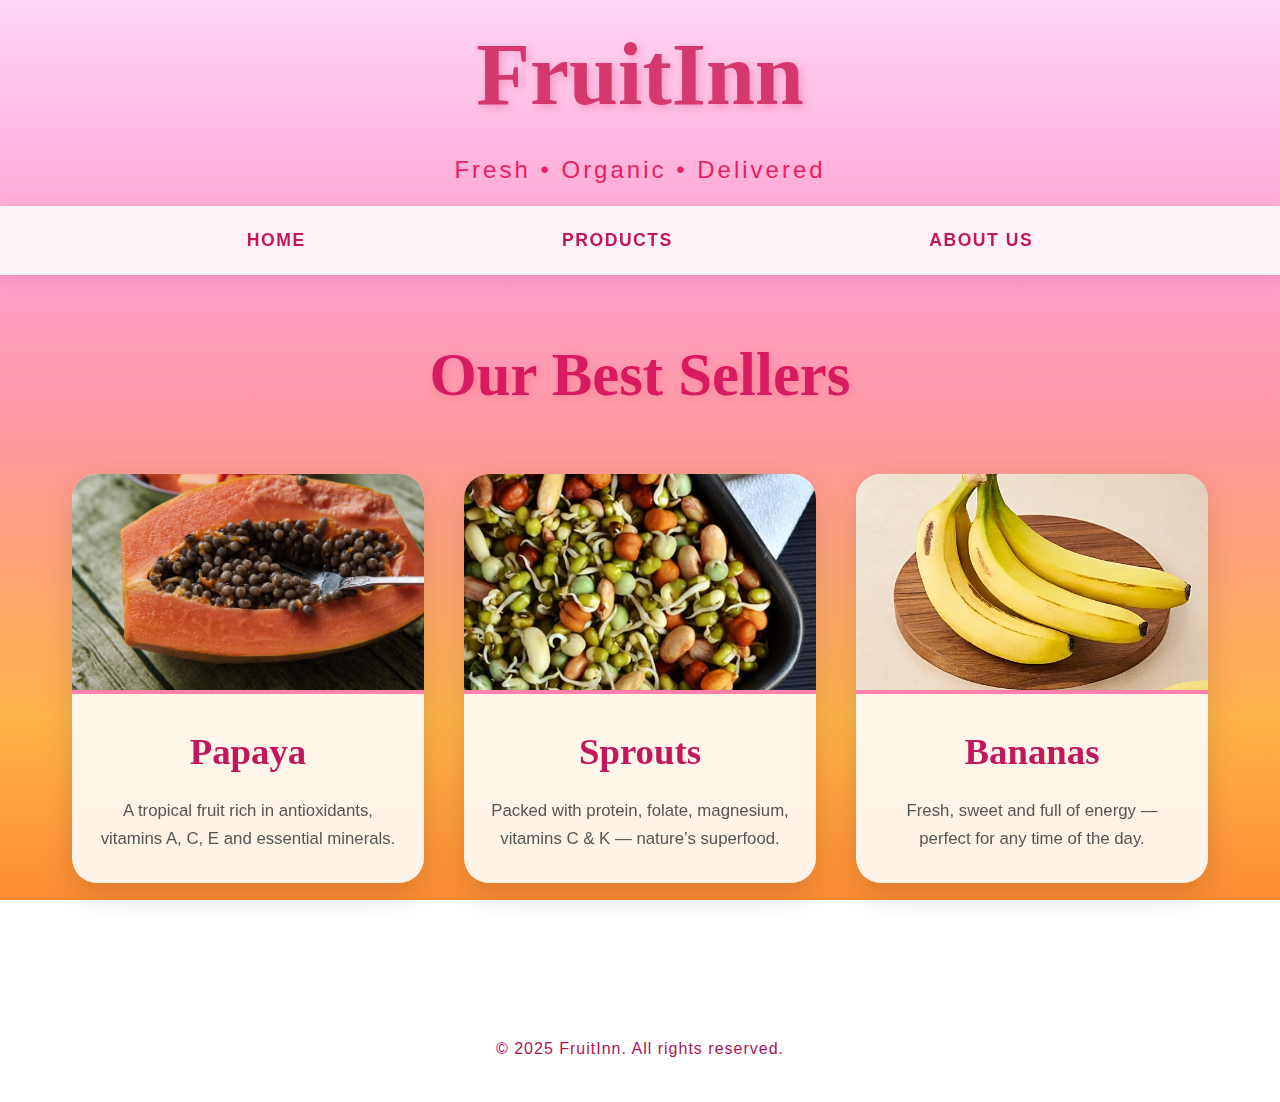
<file: index.html>
<!DOCTYPE html>
<html lang="en">
<head>
    <meta charset="UTF-8" />
    <meta name="viewport" content="width=device-width, initial-scale=1.0"/>
    <title>FruitInn - Fresh Fruits Delivered</title>
    <link rel="stylesheet" href="fruitinn.css" />
</head>
<body>

    <header>
        <h1>FruitInn</h1>
        <p class="tagline">Fresh • Organic • Delivered</p>
    </header>

    <nav>
        <a href="index.html">Home</a>
        <a href="products.html">Products</a>
        <a href="about.html">About Us</a>
    </nav>


    <section class="content">
        <h2>Our Best Sellers</h2>
        <div class="cards">
            <div class="card">
                <img src="papaya.jpg" alt="Papaya">
                <h3>Papaya</h3>
                <p>A tropical fruit rich in antioxidants, vitamins A, C, E and essential minerals.</p>
            </div>
            <div class="card">
                <img src="sprouts.jpg" alt="Sprouts">
                <h3>Sprouts</h3>
                <p>Packed with protein, folate, magnesium, vitamins C & K — nature’s superfood.</p>
            </div>
            <div class="card">
                <img src="banana.jpg" alt="Bananas">
                <h3>Bananas</h3>
                <p>Fresh, sweet and full of energy — perfect for any time of the day.</p>
            </div>
        </div>
    </section>

    <footer>
        <p>© 2025 FruitInn. All rights reserved.</p>
    </footer>

</body>
</html>
</file>
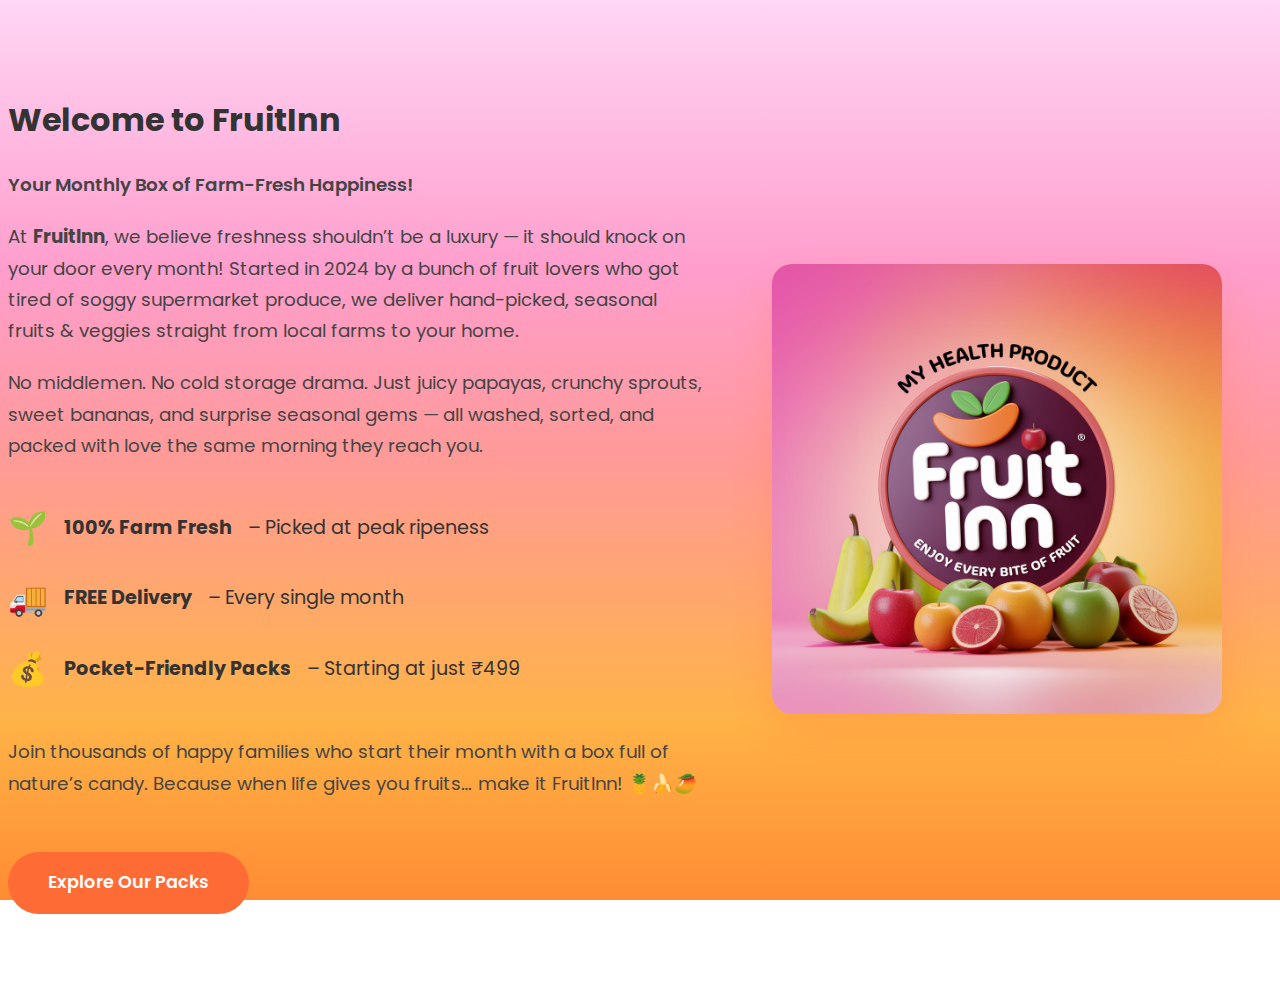
<file: about.html>
<!DOCTYPE html>
<html lang="en">
<head>
  <meta charset="UTF-8" />
  <meta name="viewport" content="width=device-width, initial-scale=1.0"/>
  <title>About Us - FruitInn</title>
  <link rel="stylesheet" href="about.css" />
  <link href="https://fonts.googleapis.com/css2?family=Pacifico&family=Poppins:wght@300;400;500;600;700&display=swap" rel="stylesheet">
</head>
<body>

  <div class="container">
    <section class="about-fruitinn">

      <div class="about-text">
        <h1 class="main-heading">Welcome to FruitInn </h1>
        <p class="tagline">Your Monthly Box of Farm-Fresh Happiness!</p>

        <p>
          At <strong>FruitInn</strong>, we believe freshness shouldn’t be a luxury — it should knock on your door every month! 
          Started in 2024 by a bunch of fruit lovers who got tired of soggy supermarket produce, we deliver 
          hand-picked, seasonal fruits & veggies straight from local farms to your home.
        </p>

        <p>
          No middlemen. No cold storage drama. Just juicy papayas, crunchy sprouts, sweet bananas, and surprise seasonal gems 
          — all washed, sorted, and packed with love the same morning they reach you.
        </p>

        <div class="highlights">
          <div class="highlight">
            <span class="emoji">🌱</span>
            <strong>100% Farm Fresh</strong> – Picked at peak ripeness
          </div>
          <div class="highlight">
            <span class="emoji">🚚</span>
            <strong>FREE Delivery</strong> – Every single month
          </div>
          <div class="highlight">
            <span class="emoji">💰</span>
            <strong>Pocket-Friendly Packs</strong> – Starting at just ₹499
          </div>
        </div>

        <p class="closing">
          Join thousands of happy families who start their month with a box full of nature’s candy.  
          Because when life gives you fruits… make it FruitInn! 🍍🍌🥭
        </p>

        <a href="products.html" class="btn-primary">Explore Our Packs</a>
      </div>

      <div class="about-image">
        <img src="fruitin1.jpg" alt="FruitInn Delivery Happiness" class="delivery-img">
      </div>

    </section>
  </div>

</body>
</html>
</file>
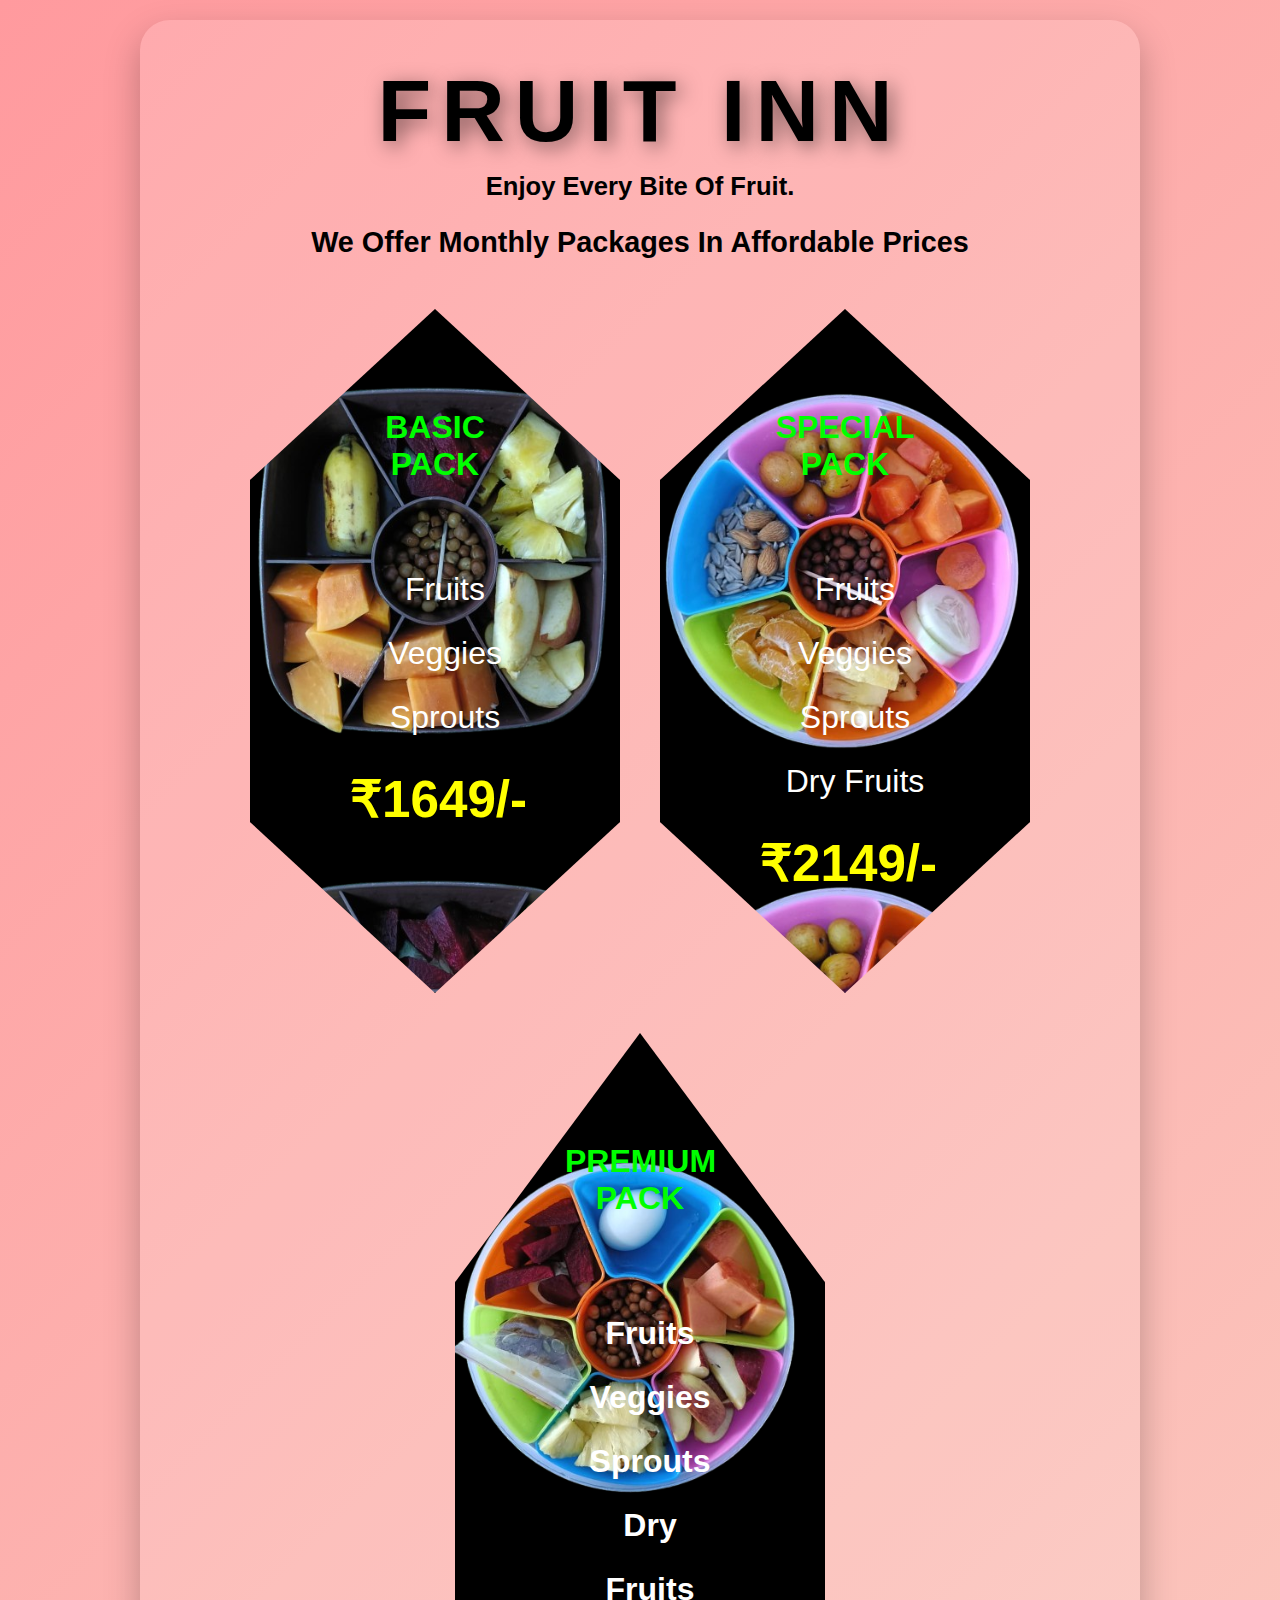
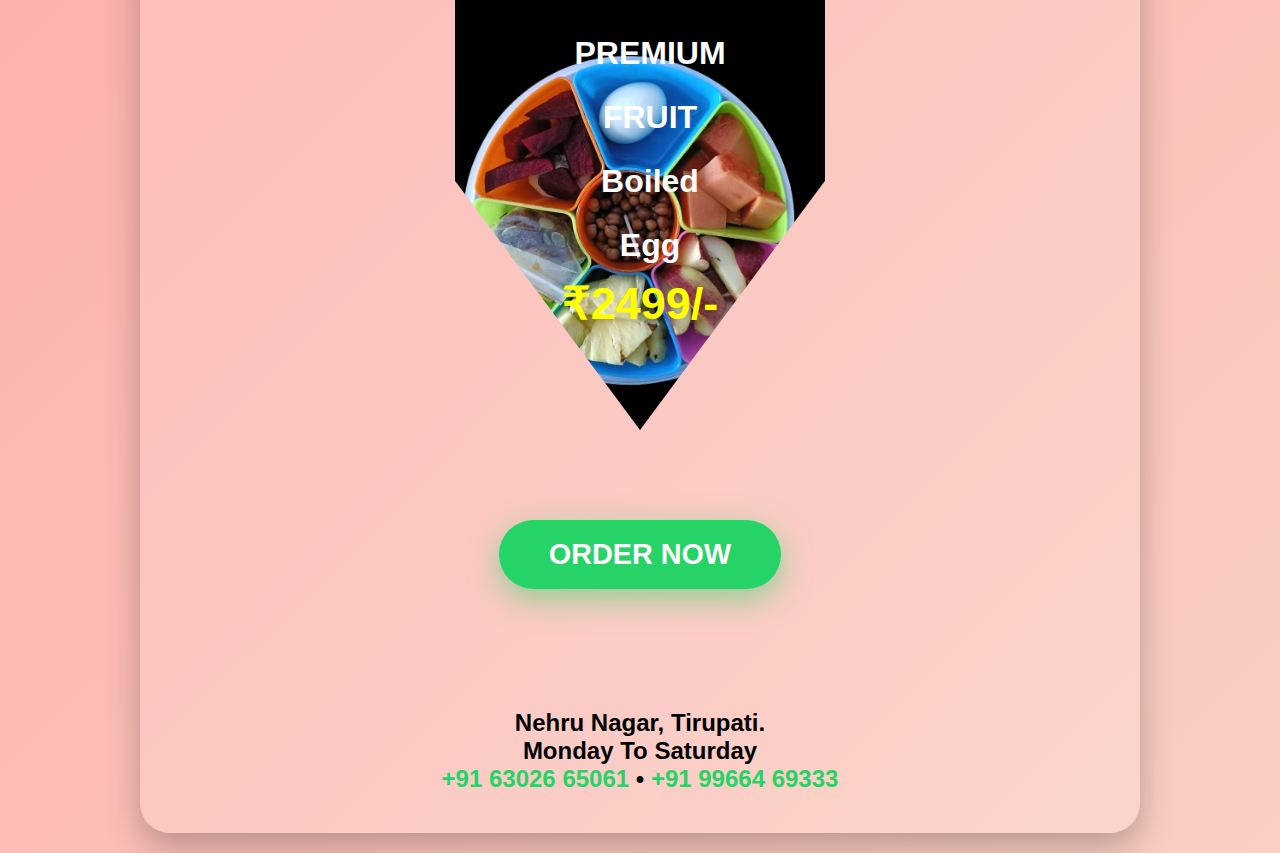
<file: products.html>
<!DOCTYPE html>
<html lang="en">
<head>
    <meta charset="UTF-8" />
    <meta name="viewport" content="width=device-width, initial-scale=1.0"/>
    <title>FruitInn - Monthly Fresh Packs</title>
    <link rel="stylesheet" href="product.css" />
</head>
<body>

    <div class="container">

        <h1>FRUIT INN</h1>
        <p class="tagline">Enjoy Every Bite Of Fruit.</p>
        <p class="subtitle">We Offer Monthly Packages In Affordable Prices</p>

        <div class="packs">

            <!-- Basic Pack -->
            <div class="pack basic">
                <div class="pack-title">BASIC PACK</div>
                <div class="details">
                    <br>
                    Fruits<br>
                    Veggies<br>
                    Sprouts
                </div>
                <div class="price">₹1649/-</div>
            </div>

            <!-- Special Pack -->
            <div class="pack special">
                <div class="pack-title">SPECIAL PACK</div>
                <div class="details">
                    <br>
                    Fruits<br>
                    Veggies<br>
                    Sprouts<br>
                    Dry Fruits
                </div>
                <div class="price">₹2149/-</div>
            </div>

            <!-- Premium Pack -->
            <div class="pack premium">
                <div class="free-badge">FREE<br>Delivery</div>
                <div class="pack-title">PREMIUM PACK</div>
                <div class="details">
                    <br>
                    Fruits<br>
                    Veggies<br>
                    Sprouts<br>
                    Dry Fruits<br>
                    PREMIUM FRUIT<br>
                     Boiled Egg
                </div>
                <div class="pricep">₹2499/-</div>
            </div>

            <!-- Delivery Boy -->
            <!-- <img src="delivary.jpg" alt="Free Delivery Boy" class="delivery-boy"> -->

        </div>

        <a href="https://wa.me/916302665061" target="_blank" class="order-btn">
            ORDER NOW
        </a>

        <div class="contact">
            <p>Nehru Nagar, Tirupati.</p>
            <p>Monday To Saturday</p>
            <p>
                <a href="tel:+916302665061">+91 63026 65061</a> • 
                <a href="tel:+919966469333">+91 99664 69333</a>
            </p>
        </div>

    </div>

</body>
</html>
</file>
<file: fruitinn.css>
/* fruitinn.css - Soft Watercolor Dream Theme */

* {
    margin: 0;
    padding: 0;
    box-sizing: border-box;
}

body {
    font-family: 'Poppins', sans-serif;
    background: linear-gradient(to bottom, 
        #ffd6f5, 
        #ff9ecd 30%, 
        #ff9a9a 50%, 
        #ffb347 80%, 
        #ff8c33);
    background-attachment: fixed;
    color: #333;
    min-height: 100vh;
    line-height: 1.7;
}

/* Header */
header {
    text-align: center;
    background-color: #ff9a9a 50%, 
        #ffb347 80%, 
        #ff8c33;
    background-size: cover;
    margin-bottom: 1rem;
}

header h1 {
    font-family: 'Dancing Script', cursive;
    font-size: 5.5rem;
    color: #d4386c;
    text-shadow: 3px 3px 8px rgba(212, 56, 108, 0.3);
}

.tagline {
    font-size: 1.5rem;
    color: #e91e63;
    font-weight: 500;
    letter-spacing: 3px;
}

/* Navigation */
nav {
    text-align: center;
    display: flex;
    justify-content: space-evenly;
    padding: 1.2rem;
    background: rgba(255, 255, 255, 0.85);
    backdrop-filter: blur(12px);
    position: sticky;
    top: 0;
    z-index: 100;
    box-shadow: 0 4px 15px rgba(0,0,0,0.1);
}

nav a {
    color: #c2185b;
    text-decoration: none;
    margin: 0 1.8rem;
    font-weight: 600;
    font-size: 1.1rem;
    text-transform: uppercase;
    letter-spacing: 1.5px;
    transition: color 0.3s;
}

nav a:hover {
    color: #e753a2;
    outline: 8px solid rgba(255, 200, 230, 0.6);
    z-index: 100;
}

/* Best Sellers */
.content {
    max-width: 1200px;
    margin: 0 auto;
    padding: 3rem 1rem;
}

.content h2 {
    text-align: center;
    font-family: 'Dancing Script', cursive;
    font-size: 3.8rem;
    color: #d81b60;
    margin-bottom: 3rem;
    text-shadow: 2px 2px 8px rgba(216, 27, 96, 0.2);
}

.cards {
    display: grid;
    grid-template-columns: repeat(auto-fit, minmax(300px, 1fr));
    gap: 2.5rem;
    padding: 0 1rem;
}

.card {
    background: rgba(255, 255, 255, 0.88);
    border-radius: 25px;
    overflow: hidden;
    text-align: center;
    box-shadow: 0 12px 30px rgba(0,0,0,0.15);
    transition: transform 0.4s ease, box-shadow 0.4s;
    backdrop-filter: blur(10px);
}

.card:hover {
    transform: translateY(-15px);
    box-shadow: 0 25px 50px rgba(255, 105, 180, 0.3);
}

.card img {
    width: 100%;
    height: 220px;
    object-fit: cover;
    border-bottom: 4px solid #ff80ab;
}

.card h3 {
    font-family: 'Dancing Script', cursive;
    font-size: 2.3rem;
    color: #c2185b;
    margin: 1.2rem 0 0.8rem;
}

.card p {
    padding: 0 1.5rem 1.8rem;
    color: #555;
    font-size: 1.05rem;
}

/* Footer */
footer {
    text-align: center;
    padding: 2.5rem;
    margin-top: 4rem;
    background: rgba(255, 255, 255, 0.8);
    color: #ad1457;
    font-weight: 500;
    letter-spacing: 1px;
}

/* Mobile Friendly */
@media (max-width: 768px) {
    header h1 { font-size: 4rem; }
    .hero h2 { font-size: 3rem; }
    nav a { margin: 0 1rem; font-size: 1rem; }
    .content h2 { font-size: 3rem; }
}
</file>
<file: about.css>
body{
        font-family: 'Poppins', sans-serif;
    background: linear-gradient(to bottom, 
        #ffd6f5, 
        #ff9ecd 30%, 
        #ff9a9a 50%, 
        #ffb347 80%, 
        #ff8c33);
    background-attachment: fixed;
    color: #333;
    min-height: 100vh;
    line-height: 1.7;
    }
/* FruitInn About Page Styles */
.about-fruitinn {
  display: grid;
  grid-template-columns: 1.4fr 1fr;
  gap: 4rem;
  align-items: center;
  padding: 4rem 0;
}
git 
.main-heading {
  font-family: 'Pacifico', cursive;
  font-size: 4.5rem;
  color: #4f28de;
  margin-bottom: 0.5rem;
}

.tagline {
  font-size: 1.6rem;
  color: #f4a261;
  font-weight: 600;
  margin-bottom: 2rem;
}

.about-text p {
  font-size: 1.15rem;
  color: #444;
  margin-bottom: 1.3rem;
}

.highlights {
  margin: 2.5rem 0;
}

.highlight {
  display: flex;
  align-items: center;
  gap: 1rem;
  margin-bottom: 1rem;
  font-size: 1.2rem;
}

.highlight .emoji {
  font-size: 2rem;
}

.delivery-img {
  width: 100%;
  max-width: 450px;
  border-radius: 20px;
  box-shadow: 0 20px 40px rgba(255, 107, 53, 0.2);
}

.btn-primary {
  display: inline-block;
  margin-top: 2rem;
  padding: 1rem 2.5rem;
  background: #ff6b35;
  color: white;
  text-decoration: none;
  border-radius: 50px;
  font-weight: 600;
  font-size: 1.1rem;
  transition: all 0.3s;
}

.btn-primary:hover {
  background: #e65a26;
  transform: scale(1.05);
}

/* Mobile */
@media (max-width: 868px) {
  .about-fruitinn {
    grid-template-columns: 1fr;
    text-align: center;
  }
  .main-heading { font-size: 3.5rem; }
  .delivery-img { max-width: 320px; }
}
</file>
<file: product.css>
* {
    margin: 0;
    padding: 0;
    box-sizing: border-box;
}

body {
    font-family: 'Poppins', sans-serif;
    background: linear-gradient(135deg, #ff9a9e 0%, #fad0c4 100%);
    min-height: 100vh;
    padding: 20px 10px;
    text-align: center;
    color: #333;
}

.container {
    max-width: 1000px;
    margin: 0 auto;
    background: rgba(255, 255, 255, 0.15);
    border-radius: 30px;
    padding: 40px 20px;
    box-shadow: 0 15px 35px rgba(0,0,0,0.25);
}

h1 {
    font-size: 5.5rem;
    font-weight: 900;
    color: #000;
    letter-spacing: 10px;
    text-shadow: 5px 5px 20px rgba(0,0,0,0.5);
    margin-bottom: 10px;
}

.tagline {
    font-size: 1.6rem;
    font-weight: 600;
    color: #000;
    margin-bottom: 15px;
}

.subtitle {
    font-size: 1.8rem;
    font-weight: 700;
    color: #000;
    margin: 25px 0 40px;
}

.packs {
    display: flex;
    flex-wrap: wrap;
    justify-content: center;
    gap: 40px;
    position: relative;
    margin: 50px 0;
}

.pack {
    background: #000;
    color: #fff;
    padding: 100px 100px;
    width: 370px;
    border-radius: 20px;
    clip-path: polygon(50% 0%, 100% 25%, 100% 75%, 50% 100%, 0% 75%, 0% 25%);
    box-shadow: 0 15px 30px rgba(0,0,0,0.6);
    transition: transform 0.4s ease;
}

.pack:hover {
    transform: translateY(-15px) scale(1.05);
}

.pack-title {
    font-size: 2rem;
    color: #0f0;
    margin-bottom: 10px;
    font-weight: 700;
}

.basic{
    background-image:url(basicpack.png) ;
    background-size:contain;
} 

.special {
    background-image: url(special\ pack.png);
    background-size: contain;
}

.packs img {
    margin-top: 10px;
    border-radius: 200px;
}
.details {
    font-size: 2rem;
    line-height: 2;
    display: flex;
    justify-content: center;
    margin-left: 20px;
}

.price {
    font-size: 3.2rem;
    font-weight: 900;
    color: #ff0;
    margin-top: 20px;
    display: block;
}

.premium {
    color: white;
    font-weight: bold;
    background-image: url(premium\ pack.png);
    background-size: contain;
}

.premium .pack-title,
.premium .price {
    padding: 10px;
    color: #0f0;
}

.free-badge {
    position: absolute;
    top: -25px;
    right: -15px;
    background: #ff0;
    color: #000;
    font-weight: bold;
    font-size: 1.4rem;
    padding: 12px 25px;
    border-radius: 50px;
    box-shadow: 0 8px 20px rgba(0,0,0,0.5);
    z-index: 10;
}

.pricep{
    font-size: 45px;
    color:#ff0;
}

/* .delivery-boy {
    position: absolute;
    bottom: -100px;
    right: 30px;
    width: 260px;
    animation: float 5s ease-in-out infinite;
} */

.order-btn {
    display: inline-block;
    background: #25d366;
    color: white;
    font-size: 1.8rem;
    font-weight: bold;
    padding: 18px 50px;
    border-radius: 50px;
    text-decoration: none;
    margin: 40px auto;
    box-shadow: 0 10px 30px rgba(37,211,102,0.5);
    animation: pulse 2s infinite;
}

.contact {
    margin-top: 80px;
    font-size: 1.5rem;
    color: #000;
    font-weight: 600;
}

.contact a {
    color: #25d366;
    text-decoration: none;
}

@keyframes float {
    0%, 100% { transform: translateY(0); }
    50% { transform: translateY(-25px); }
}

@keyframes pulse {
    0% { transform: scale(1); }
    50% { transform: scale(1.08); }
    100% { transform: scale(1); }
}

/* Responsive */
@media (max-width: 768px) {
    h1 { font-size: 3.8rem; letter-spacing: 5px; }
    .pack { width: 280px; }
    .delivery-boy { width: 180px; bottom: -60px; right: 10px; }
    .order-btn { font-size: 1.5rem; padding: 15px 40px; }
}
</file>
